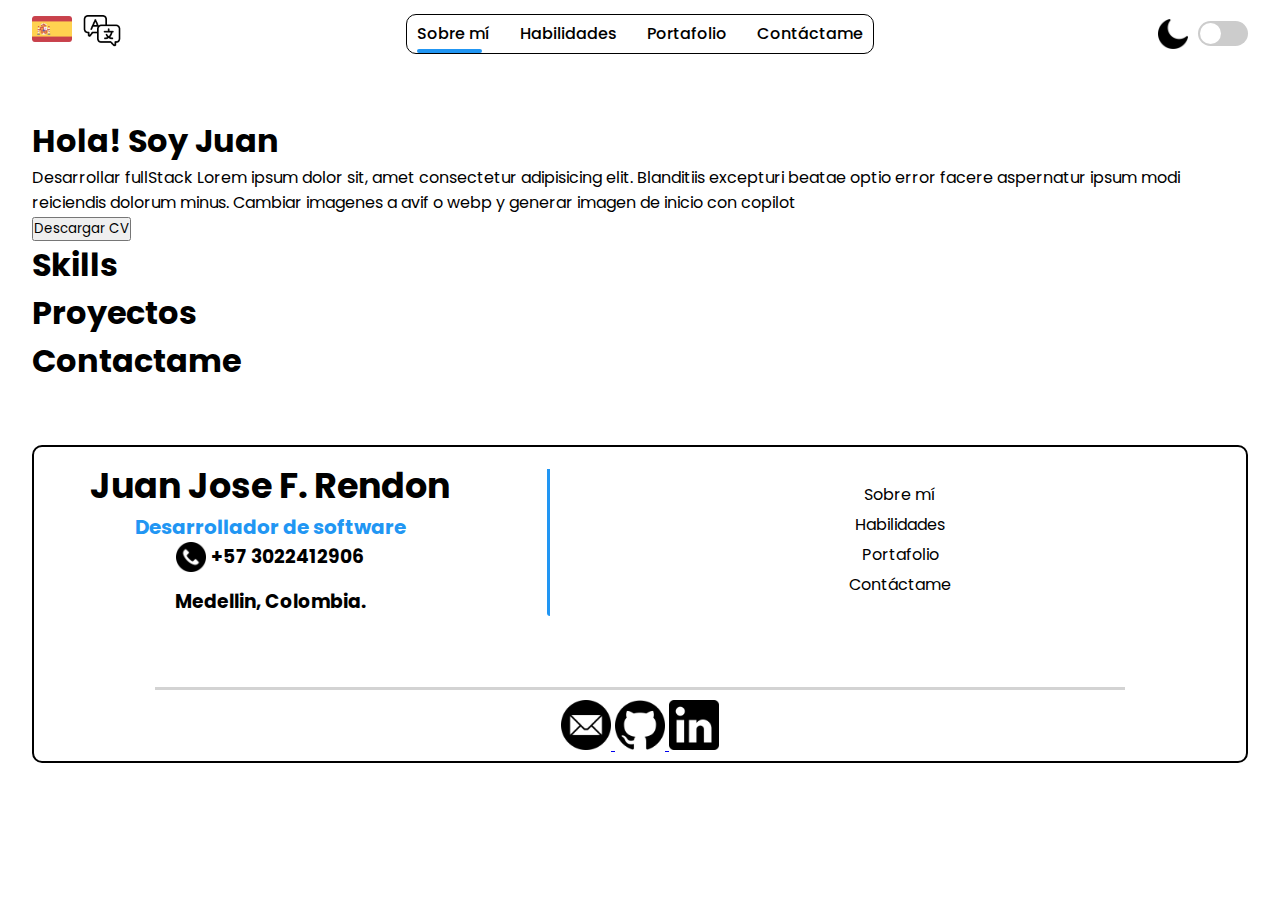
<file: index.html>
<!DOCTYPE html>
<html lang="es">
  <head>
    <meta charset="UTF-8" />
    <meta name="viewport" content="width=device-width, initial-scale=1.0" />
    <link rel="stylesheet" href="/styles/style.css" />
    <link rel="icon" href="img/logo.avif" type="image/x-icon" />
    <link rel="preconnect" href="https://fonts.googleapis.com" />
    <link rel="preconnect" href="https://fonts.gstatic.com" crossorigin />
    <link
      href="https://fonts.googleapis.com/css2?family=Poppins:wght@300;400;500;600&display=swap"
      rel="stylesheet"
    />
    <script defer src="/js/dark-mode.js"></script>
    <title>Juan Rendon Dev</title>
  </head>
  <header>
    <div class="ingles-icon">
      <img src="/img/header/espana.avif" alt="Español" class="bandera-idioma" />
      <a href="/redirects/indexRedirect.html">
        <img
          src="/img/header/idioma.avif"
          alt="Cambiar lenguaje"
          class="change-languaje"
        />
      </a>
    </div>

    <div class="nav-links">
      <a href="#sobreMi">Sobre mí</a>
      <a href="#skills">Habilidades</a>
      <a href="#portafolio">Portafolio</a>
      <a href="#contactame">Contáctame</a>
      <div id="indicator" class="indicator-bar"></div>
    </div>

    <div class="dark-mode-icon">
      <img src="/img/header/luna.avif" alt="Modo oscuro" class="moon-icon" />
      <input type="checkbox" id="darkModeSwitch" class="toggle-switch" />
    </div>
  </header>

  <body>
    <div class="main-container">
      <section class="sobre_mi_container" id="sobreMi">
        <div class="sobre_mi_content">
          <h1>Hola! Soy Juan</h1>
          <p>
            <span>Desarrollar fullStack</span>
            Lorem ipsum dolor sit, amet consectetur adipisicing elit. Blanditiis excepturi beatae optio error facere aspernatur ipsum modi reiciendis dolorum minus. Cambiar imagenes a avif o webp y generar imagen de inicio con copilot
          </p>
          <button>Descargar CV</button>
        </div>
      </section>
      <section class="skills-container" id="skills">
        <div class="skills-content">
          <h1>Skills</h1>
        </div>
      </section>
      <section class="proyectos-container" id="portafolio">
        <div class="proyectos-content">
          <h1>Proyectos</h1>
        </div>
      </section>
      <section class="contactame-container" id="contactame">
        <div class="contactame-content">
          <h1>Contactame</h1>
        </div>
      </section>
    </div>

    <script defer src="js/indicator-navbar.js"></script>
  </body>

  <footer>
    <div class="footer-container">
      <div class="footer-content">
        <div class="titulos-redirects">
          <div class="titulos-footer">
            <h2 class="nombre-footer">Juan Jose F. Rendon</h2>
            <h3 class="dev-titulo-footer">Desarrollador de software</h3>
            <div class="phone-footer">
              <img src="img/contact/telefono.avif" alt="" class="phone-icon" />
              <h3 class="phone-number-footer">+57 3022412906</h3>
            </div>
            <h3 class="ubicacion-footer">Medellin, Colombia.</h3>
          </div>

          <div class="redirects-footer">
            <a href="#sobreMi">Sobre mí</a>
            <a href="#skills">Habilidades</a>
            <a href="#portafolio">Portafolio</a>
            <a href="#contactame">Contáctame</a>
          </div>
        </div>

        <div class="links-contactos">
          <a
            href="mailto:juanjoseflorezrendon124@gmail.com?subject=Saludos&body=Hola Juan Jose,%20quiero%20contactarte%20por..."
            target="_blank"
            rel="noopener noreferrer"
            class="correo"
          >
            <img src="img/contact/gmail.avif" alt="correo" class="correo-icon" />
          </a>
          <a
            href="https://github.com/JuanRendon1206?tab=repositories"
            target="_blank"
            rel="noopener noreferrer"
            class="github"
          >
            <img
              src="/img/contact/github.avif"
              alt="github"
              class="github-icon"
            />
          </a>
          <a
            href="https://www.linkedin.com/in/juan-jose-florez-rendon-77658b297/"
            target="_blank"
            rel="noopener noreferrer"
            class="linkedin"
          >
            <img
              src="/img/contact/logotipo-de-linkedin.avif"
              alt="linkedin"
              class="linkedin-icon"
            />
          </a>
        </div>
      </div>
    </div>
  </footer>
</html>
</file>
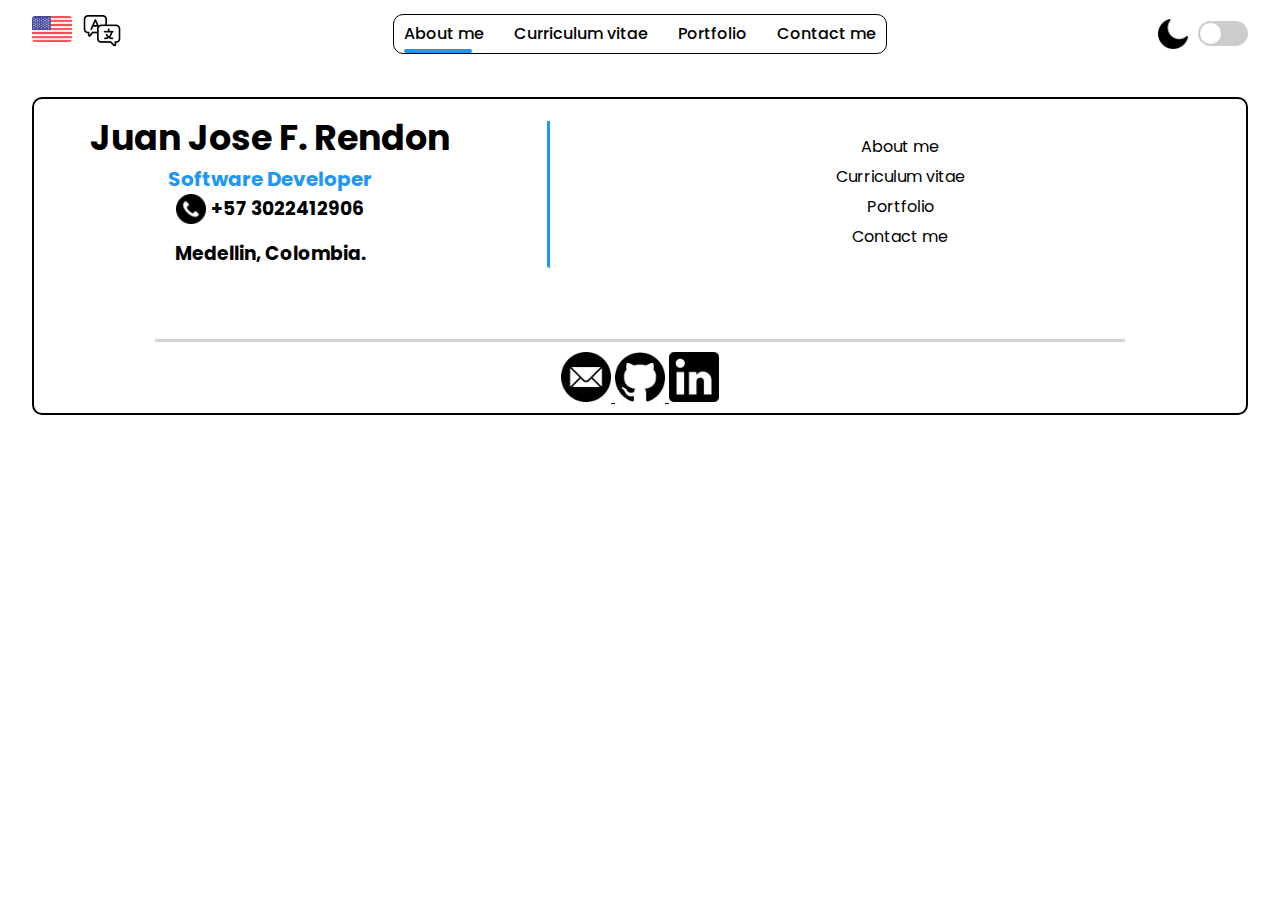
<file: redirects/indexRedirect.html>
<!DOCTYPE html>
<html lang="en">
  <head>
    <meta charset="UTF-8" />
    <meta name="viewport" content="width=device-width, initial-scale=1.0" />
    <link rel="stylesheet" href="/styles/style.css" />
    <link rel="icon" href="/img/logo.avif" type="image/x-icon" />
    <link rel="preconnect" href="https://fonts.googleapis.com" />
    <link rel="preconnect" href="https://fonts.gstatic.com" crossorigin />
    <link
      href="https://fonts.googleapis.com/css2?family=Poppins:wght@300;400;500;600&display=swap"
      rel="stylesheet"
    />
    <script defer src="/js/dark-mode.js"></script>
    <title>Juan Rendon Dev</title>
  </head>
  <header>
    <div class="ingles-icon">
      <img
        src="/img/header/estados-unidos.avif"
        alt="Ingles"
        class="bandera-idioma"
      />
      <a href="/index.html">
        <img
          src="/img/header/idioma.avif"
          alt="Change languaje"
          class="change-languaje"
        />
      </a>
    </div>

    <div class="items-nav-redirects">
      <div class="nav-links">
        <a href="#sobreMi">About me</a>
        <a href="#hojaDeVida">Curriculum vitae</a>
        <a href="#portafolio">Portfolio</a>
        <a href="#contactame">Contact me</a>
        <div id="indicator" class="indicator-bar"></div>
      </div>
    </div>

    <div class="dark-mode-icon">
      <img src="/img/header/luna.avif" alt="Dark Mode" class="moon-icon" />
      <input type="checkbox" id="darkModeSwitch" class="toggle-switch" />
    </div>
  </header>

  <body>
    <section class="introduccion-container"></section>
    <script defer src="/js/indicator-navbar.js"></script>
  </body>

  <footer>
    <div class="footer-container">
      <div class="footer-content">
        <div class="titulos-redirects">
          <div class="titulos-footer">
            <h2 class="nombre-footer">Juan Jose F. Rendon</h2>
            <h3 class="dev-titulo-footer">Software Developer</h3>
            <div class="phone-footer">
              <img src="/img/contact/telefono.avif" alt="" class="phone-icon" />
              <h3 class="phone-number-footer">+57 3022412906</h3>
            </div>
            <h3 class="ubicacion-footer">Medellin, Colombia.</h3>
          </div>

          <div class="redirects-footer">
            <a href="#sobreMi">About me</a>
            <a href="#hojaDeVida">Curriculum vitae</a>
            <a href="#portafolio">Portfolio</a>
            <a href="#contactame">Contact me</a>
          </div>
        </div>

        <div class="links-contactos">
          <a
            href="mailto:juanjoseflorezrendon124@gmail.com?subject=Saludos&body=Hola Juan Jose,%20quiero%20contactarte%20por..."
            target="_blank"
            rel="noopener noreferrer"
            class="correo"
          >
            <img
              src="/img/contact/gmail.avif"
              alt="correo"
              class="correo-icon"
            />
          </a>
          <a
            href="https://github.com/JuanRendon1206?tab=repositories"
            target="_blank"
            rel="noopener noreferrer"
            class="github"
          >
            <img
              src="/img/contact/github.avif"
              alt="github"
              class="github-icon"
            />
          </a>
          <a
            href="https://www.linkedin.com/in/juan-jose-florez-rendon-77658b297/"
            target="_blank"
            rel="noopener noreferrer"
            class="linkedin"
          >
            <img
              src="/img/contact/logotipo-de-linkedin.avif"
              alt="linkedin"
              class="linkedin-icon"
            />
          </a>
        </div>
      </div>
    </div>
  </footer>
</html>
</file>
<file: styles/style.css>
* {
  margin: 0;
  padding: 0;
  box-sizing: border-box;
  font-family: "Poppins", sans-serif;
}

body {
  background-color: #fff;
  color: #000;
}

html{
  scroll-behavior: smooth;
}

header {
  display: flex;
  justify-content: space-between;
  align-items: center;
  width: 95%;
  margin: 0 auto;
  padding-top: 10px;
}

.main-container{
  width: 95%;
  margin: 20px auto;
  padding-top: 40px;
}

.ingles-icon,
.dark-mode-icon {
  display: flex;
  align-items: center;
  cursor: pointer;
  gap: 10px;
}

.ingles-icon img,
.dark-mode-icon img {
  width: 30px;
  height: 30px;
}

.ingles-icon img.bandera-idioma {
  position: relative;
  top: -4.5px;
  width: 40px !important;
  height: 40px !important;
  cursor: auto;
}

.ingles-icon img.change-languaje {
  width: 40px !important;
  height: 40px;
}

.nav-links {
  display: flex;
  border: 1px solid black;
  border-radius: 10px;
  padding: 1px 10px;
  position: relative;
  justify-content: center;
  gap: 30px;
  padding-bottom: 4px;
  height: 40px;
}

.toggle-switch {
  appearance: none;
  -webkit-appearance: none;
  height: 25px;
  width: 50px;
  border-radius: 25px;
  background-color: #ccc;
  position: relative;
  outline: none;
  cursor: pointer;
  vertical-align: middle;
}

.toggle-switch:checked {
  background-color: #2196f3;
}

.toggle-switch::before {
  content: "";
  position: absolute;
  top: 2px;
  left: 2px;
  width: 21px;
  height: 21px;
  border-radius: 50%;
  background: #fff;
  transition: 0.2s;
}

.toggle-switch:checked::before {
  transform: translateX(25px);
}

body.dark-mode {
  background-color: #333;
  color: white;
}

body.dark-mode .nav-links {
  border-color: white;
}

.indicator-bar {
  position: absolute;
  bottom: 0;
  border-radius: 15px;
  height: 4px;
  background-color: #2196f3;
  transition: all 0.3s ease;
}

.nav-links a {
  text-decoration: none;
  color: black;
  font-weight: 500;
  padding: 5px 0;
}

.nav-links a:hover {
  color: #2196f3;
  transform: scale(1.1);
}

body.dark-mode .nav-links a {
  text-decoration: none;
  color: white;
  font-weight: 500;
  padding: 5px 0;
}

body.dark-mode .nav-links a:hover {
  color: #2196f3;
  transform: scale(1.1);
}

footer {
  display: flex;
  justify-content: space-around;
  align-items: center;
  width: 100%;
  padding-top: 40px;
  padding-bottom: 40px;
}

.footer-container {
  width: 95%;
  border: 2px solid black;
  border-radius: 10px;
}

.footer-content {
  justify-content: center;
  align-items: center;
  text-align: center;
  display: flex;
  flex-direction: column;
  gap: 30px;
  padding-bottom: 4px;
}

.footer-content .titulos-footer .nombre-footer {
  font-size: 35px;
}

.footer-content .titulos-footer .dev-titulo-footer {
  color: #2196f3;
  font-size: 20px;
}

body.dark-mode .footer-container {
  width: 95%;
  border: 2px solid white;
  border-radius: 10px;
}

.titulos-redirects {
  display: flex;
  flex-direction: row;
  margin-top: 15px;
  justify-content: center;
  align-items: center;
}

.redirects-footer {
  display: flex;
  flex-direction: column;
  position: relative;
  padding-top: 20px;
  left: 260px;  
  gap: 5px;
}

.redirects-footer a:hover{
  color: #2196f3;
}

body.dark-mode .redirects-footer a:hover{
  color: #2196f3;
}

.titulos-footer {
  position: absolute;
  left: 90px;
  padding-top: 15px;
  padding-right: 100px;
}

.titulos-footer::before {
  content: '';
  position: absolute;
  right: 0; 
  top: 25px;
  bottom: 0; 
  width: 3px; 
  background-color: #2196f3; 
  border-bottom-left-radius: 10px; 
}

.redirects-footer a {
  text-decoration: none;
  color: #000;
}

body.dark-mode .redirects-footer a {
  text-decoration: none;
  color: white;
}


.links-contactos {
  justify-content: center;
  align-items: center;
  text-align: center;
  margin-top: 60px;
  border-top: 3px solid lightgrey;
  padding-top: 10px;
  width: 80%;
}

.links-contactos img{
  width: 50px;
}

.phone-footer{
  display: flex;
  flex-direction: row;
  justify-content: center;
}

.phone-icon{
  width: 30px;
}

.phone-number-footer img{
  top: 4px; 
  width: 30px;
}

.phone-number-footer{
  padding-left: 5px; 
}

.ubicacion-footer{
  padding-top: 15px;
}
</file>
